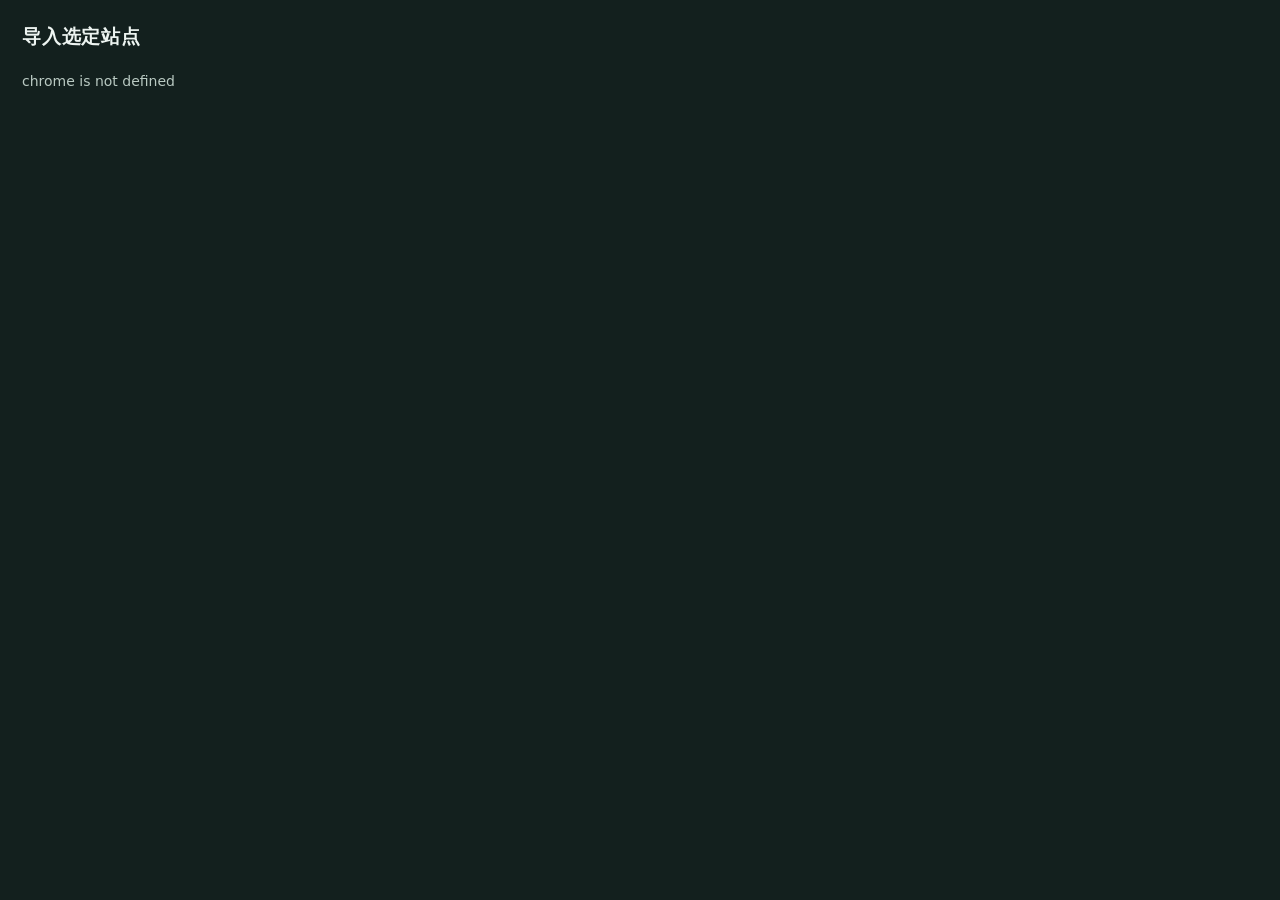
<file: bridge-extension/launcher.html>
<!doctype html><html lang="zh-CN"><head><meta charset="utf-8"><title>导入选定站点</title><link rel="stylesheet" href="popup.css"></head>
<body class="launcher"><main><h1>导入选定站点</h1><p id="message" role="status">正在打开导入页…</p></main><script src="launcher.js"></script></body></html>
</file>
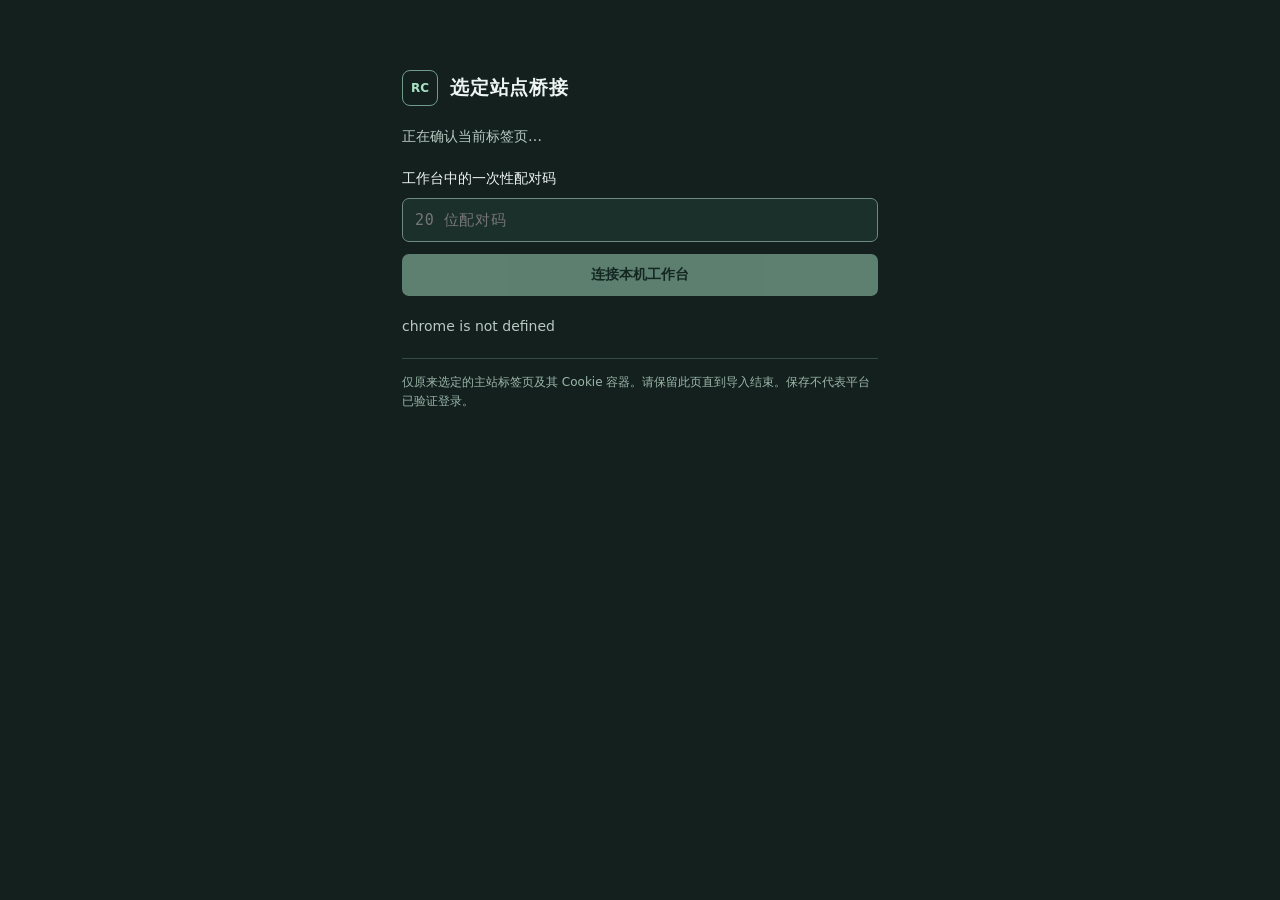
<file: bridge-extension/popup.html>
<!doctype html>
<html lang="zh-CN">
<head><meta charset="utf-8"><meta name="viewport" content="width=device-width, initial-scale=1"><title>选定站点桥接</title><link rel="stylesheet" href="popup.css"></head>
<body>
<main>
  <header><span class="mark">RC</span><h1>选定站点桥接</h1></header>
  <p id="current">正在确认当前标签页…</p>
  <section id="pair-panel">
    <label for="code">工作台中的一次性配对码</label>
    <input id="code" type="text" maxlength="20" autocomplete="off" spellcheck="false" placeholder="20 位配对码">
    <button id="pair" type="button">连接本机工作台</button>
  </section>
  <section id="import-panel" hidden>
    <dl><dt>站点</dt><dd id="site"></dd><dt>保存到账号</dt><dd id="account"></dd></dl>
    <label class="check"><input id="confirm" type="checkbox">确认当前登录身份对应此账号</label>
    <button id="import" type="button" disabled>授权此站点并导入一次</button>
    <button id="revoke" class="secondary" type="button">撤销配对</button>
  </section>
  <p id="message" role="status" aria-live="polite"></p>
  <footer>仅原来选定的主站标签页及其 Cookie 容器。请保留此页直到导入结束。保存不代表平台已验证登录。</footer>
</main><script src="popup.js"></script>
</body></html>
</file>
<file: bridge-extension/popup.css>
:root{font:14px/1.55 system-ui,sans-serif;color:#edf4f1;background:#13201e;color-scheme:dark}body{margin:0;width:350px}main{padding:22px}header{display:flex;align-items:center;gap:12px}h1{font-size:19px;margin:0;letter-spacing:.04em}.mark{display:grid;place-items:center;width:34px;height:34px;border:1px solid #719b8b;border-radius:8px;color:#a8e2c6;font-weight:750;font-size:12px}p{margin:20px 0;color:#b9c9c2}label{display:block}input[type=text]{box-sizing:border-box;width:100%;padding:12px;margin:9px 0 12px;background:#1c302b;border:1px solid #6f8b80;border-radius:7px;font:15px ui-monospace,monospace;letter-spacing:.04em}button{width:100%;min-height:42px;border:0;border-radius:7px;background:#b8f3d5;color:#142e25;font:600 14px system-ui;cursor:pointer}button:disabled{opacity:.45;cursor:default}.secondary{margin-top:10px;background:transparent;color:#d8e3dd;border:1px solid #536e62}button:focus-visible,input:focus-visible{outline:2px solid #fff;outline-offset:3px}dl{display:grid;grid-template-columns:80px 1fr;gap:8px}dt{color:#95b1a3}dd{margin:0;overflow-wrap:anywhere}.check{display:flex;align-items:start;gap:6px;margin:18px 0}footer{border-top:1px solid #354e43;padding-top:14px;color:#9bb6a8;font-size:12px}#message{overflow-wrap:anywhere;min-height:20px}[hidden]{display:none!important}
body{width:auto;max-width:520px;margin:48px auto;padding:0 16px}body.launcher{width:350px;margin:0;padding:0}@media(max-width:560px){body{margin:12px auto}}
</file>
